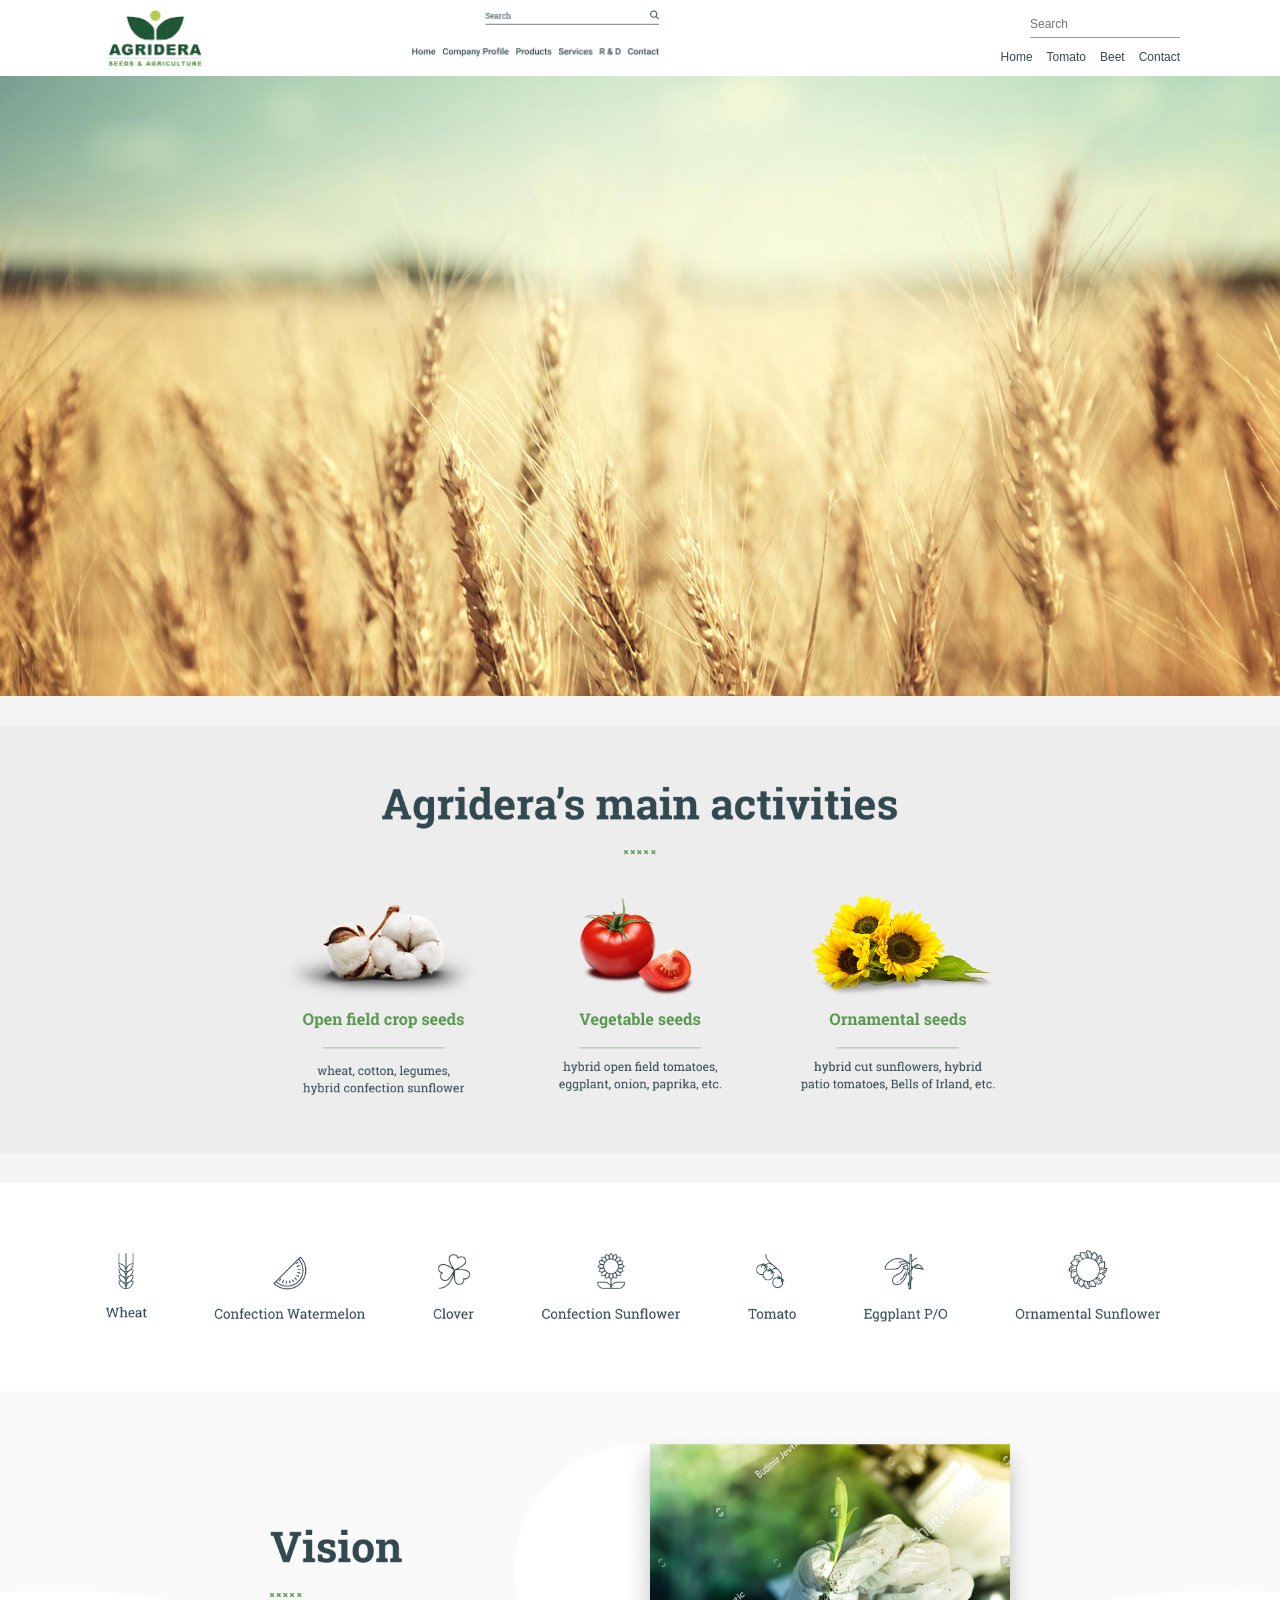
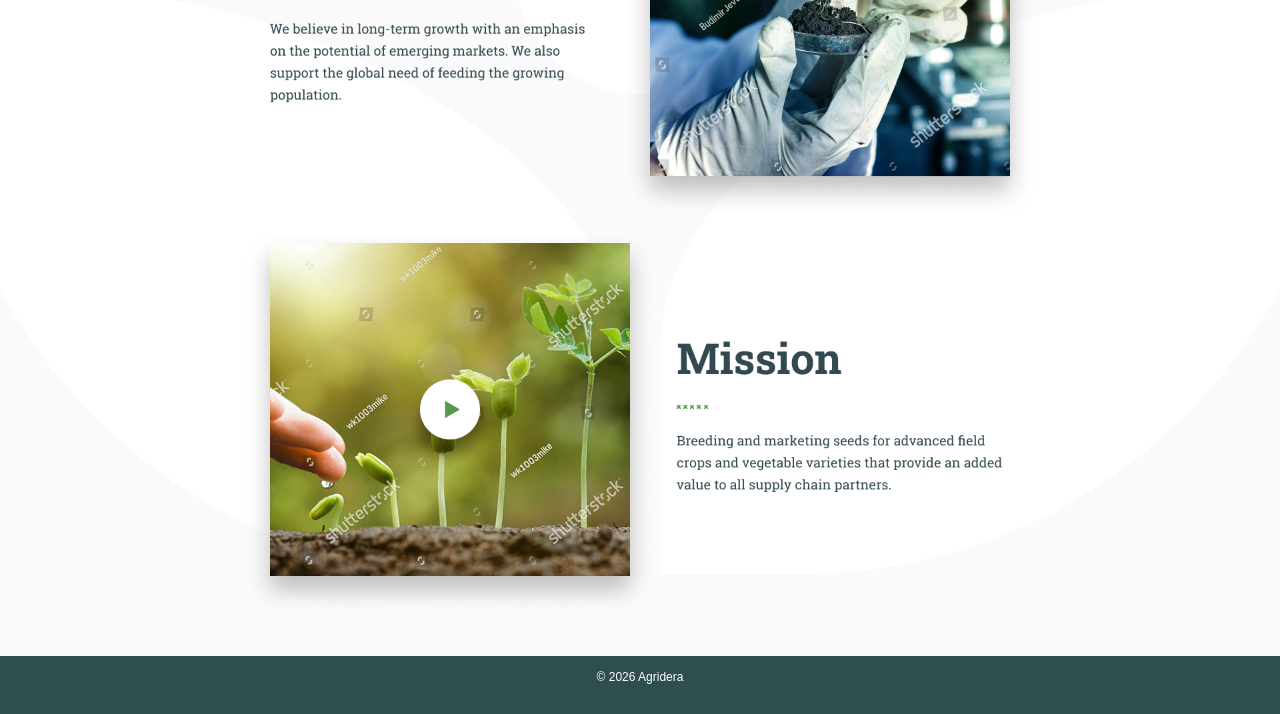
<file: index.html>
<!DOCTYPE html>
<html lang="ru">
<head>
    <meta charset="UTF-8">
    <meta name="viewport" content="width=320, initial-scale=1.0">
    <title>Agridera</title>

    <link href="https://cdn.jsdelivr.net/npm/bootstrap@5.3.0/dist/css/bootstrap.min.css" rel="stylesheet">

    <link rel="stylesheet" href="style.css">
    <link rel="stylesheet" href="responsive.css">
</head>
<body>

<header class="site-header">
    <div class="site-header-inner">

        <div class="logo-block">
            <img src="header.png" alt="logo" class="site-logo">
        </div>

        <div class="menu-block">
            <div class="search-line">
                <input type="text" placeholder="Search">
            </div>

            <input type="checkbox" id="menu-toggle" class="menu-toggle">
            <label for="menu-toggle" class="burger">☰</label>

            <!-- ✅ ИСПРАВЛЕННОЕ МЕНЮ -->
            <nav class="main-nav">
                <a href="index.html">Home</a>
                <a href="tomato-all.html">Tomato</a>
                <a href="beet-vue.html">Beet</a>
                <a href="contact.html">Contact</a>
            </nav>

        </div>
    </div>
</header>

<section class="hero"></section>

<section class="icons text-center">
    <img src="icons.png" alt="icons" class="section-img">
</section>

<section class="products text-center">
    <img src="products.png" alt="products" class="section-img">
</section>

<section class="vision-mission text-center">
    <img src="vision-mission.png" alt="vision mission" class="section-img">
</section>

<footer class="footer text-center">
    <p>© 2026 Agridera</p>
</footer>

</body>
</html>
</file>
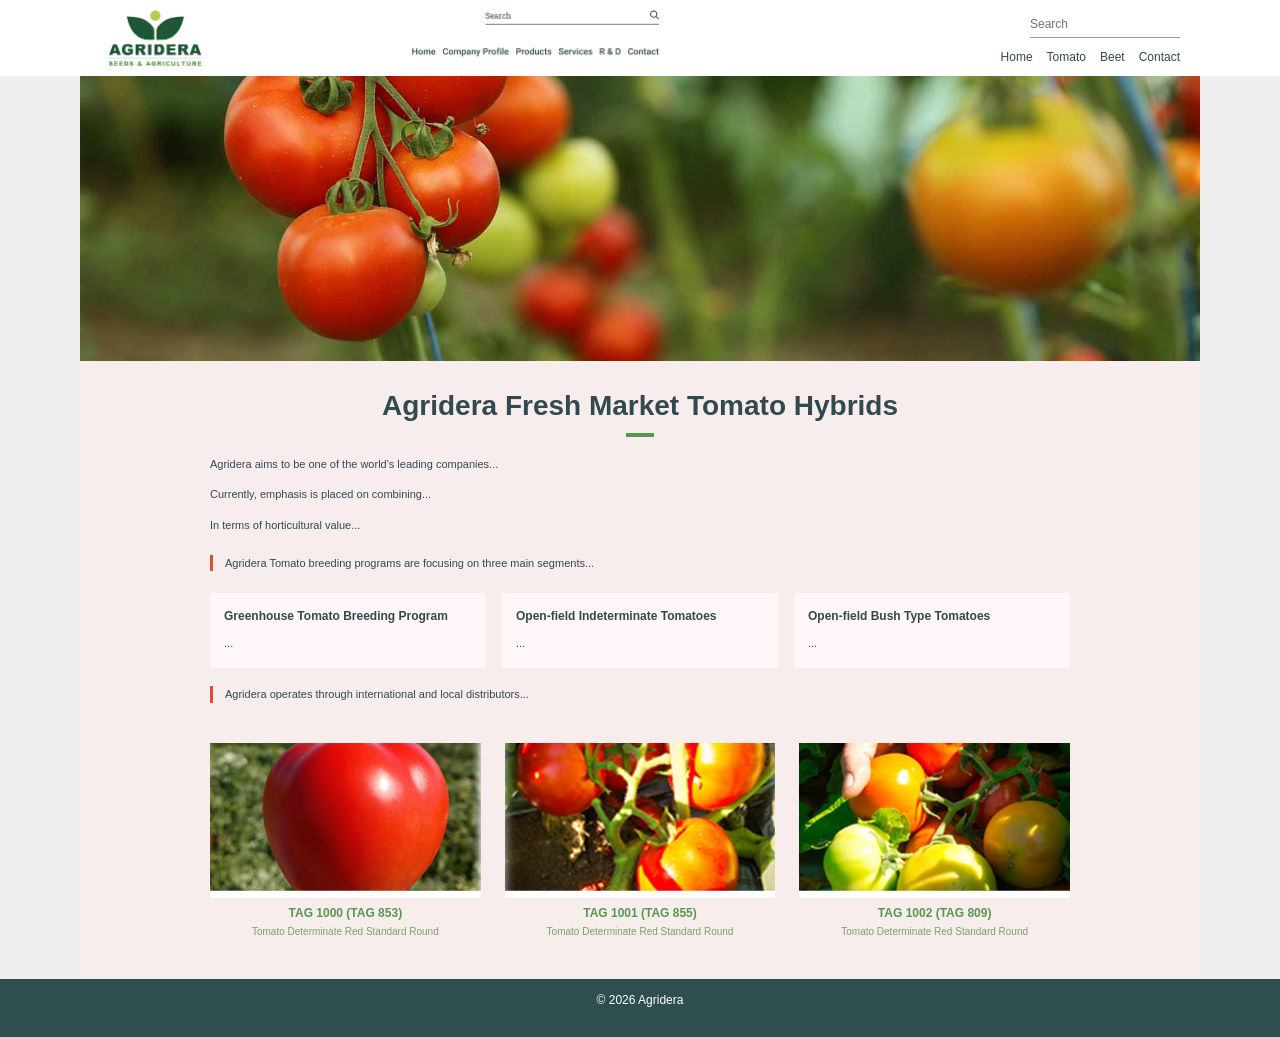
<file: tomato-all.html>
<!DOCTYPE html>
<html lang="ru">
<head>
    <meta charset="UTF-8">
    <meta name="viewport" content="width=320, initial-scale=1.0">
    <title>Tomato all</title>

    <link href="https://cdn.jsdelivr.net/npm/bootstrap@5.3.0/dist/css/bootstrap.min.css" rel="stylesheet">
    <link rel="stylesheet" href="style.css">
    <link rel="stylesheet" href="responsive.css">
</head>

<body class="tomato-page-body">

<header class="site-header">
    <div class="site-header-inner">

        <div class="logo-block">
            <img src="header.png" alt="logo" class="site-logo">
        </div>

        <div class="menu-block">
            <div class="search-line">
                <input type="text" placeholder="Search">
            </div>

            <input type="checkbox" id="menu-toggle" class="menu-toggle">
            <label for="menu-toggle" class="burger">☰</label>

            <nav class="main-nav">
                <a href="index.html">Home</a>
                <a href="tomato-all.html">Tomato</a>
                <a href="beet-vue.html">Beet</a>
                <a href="contact.html">Contact</a>
            </nav>
        </div>

    </div>
</header>

<div class="tomato-page-wrapper">

    <section class="tomato-banner"></section>

    <section class="tomato-content">
        <div class="tomato-inner">
            <h2 class="title">Agridera Fresh Market Tomato Hybrids</h2>
            <div class="mini-line"></div>

            <p class="text left-text">Agridera aims to be one of the world's leading companies...</p>
            <p class="text left-text">Currently, emphasis is placed on combining...</p>
            <p class="text left-text">In terms of horticultural value...</p>

            <div class="note-box">
                Agridera Tomato breeding programs are focusing on three main segments...
            </div>

            <div class="row g-3 tomato-info-columns">
                <div class="col-md-4">
                    <div class="info-card">
                        <h4>Greenhouse Tomato Breeding Program</h4>
                        <p>...</p>
                    </div>
                </div>

                <div class="col-md-4">
                    <div class="info-card">
                        <h4>Open-field Indeterminate Tomatoes</h4>
                        <p>...</p>
                    </div>
                </div>

                <div class="col-md-4">
                    <div class="info-card">
                        <h4>Open-field Bush Type Tomatoes</h4>
                        <p>...</p>
                    </div>
                </div>
            </div>

            <div class="small-note">
                Agridera operates through international and local distributors...
            </div>
        </div>
    </section>

    <section class="tomato-grid">
        <div class="tomato-inner">
            <div class="row g-4">

                <div class="col-md-4">
                    <div class="tomato-card">
                        <a href="tomato-one.html">
                            <img src="tomato-1.png" alt="tomato 1" class="tomato-card-img">
                        </a>
                        <h5><a href="tomato-one.html">TAG 1000 (TAG 853)</a></h5>
                        <p>Tomato Determinate Red Standard Round</p>
                    </div>
                </div>

                <div class="col-md-4">
                    <div class="tomato-card">
                        <a href="tomato-one.html">
                            <img src="tomato-2.png" alt="tomato 2" class="tomato-card-img">
                        </a>
                        <h5><a href="tomato-one.html">TAG 1001 (TAG 855)</a></h5>
                        <p>Tomato Determinate Red Standard Round</p>
                    </div>
                </div>

                <div class="col-md-4">
                    <div class="tomato-card">
                        <a href="tomato-one.html">
                            <img src="tomato-3.png" alt="tomato 3" class="tomato-card-img">
                        </a>
                        <h5><a href="tomato-one.html">TAG 1002 (TAG 809)</a></h5>
                        <p>Tomato Determinate Red Standard Round</p>
                    </div>
                </div>

            </div>
        </div>
    </section>

</div>

<footer class="footer text-center">
    <p>© 2026 Agridera</p>
</footer>

</body>
</html>
</file>
<file: style.css>
body {
    margin: 0;
    font-family: Arial, sans-serif;
}

/* HEADER OLD */
.header {
    background: #ffffff;
    padding: 10px 0;
}

.header-img {
    max-width: 100%;
    height: auto;
}

/* NEW HEADER */
.site-header {
    background: #ffffff;
    padding: 10px 0;
}

.site-header-inner {
    max-width: 1120px;
    margin: 0 auto;
    display: flex;
    align-items: center;
    justify-content: space-between;
    gap: 20px;
    padding: 0 15px;
}

.site-logo {
    max-height: 60px;
    height: auto;
    display: block;
}

.menu-block {
    display: flex;
    flex-direction: column;
    align-items: flex-end;
}

.search-line input {
    border: none;
    border-bottom: 1px solid #999;
    outline: none;
    font-size: 12px;
    margin-bottom: 10px;
    padding: 4px 0;
    background: transparent;
}

.main-nav {
    display: flex;
    gap: 14px;
    flex-wrap: wrap;
}

.main-nav a {
    text-decoration: none;
    color: #324950;
    font-size: 12px;
}

.main-nav a:hover {
    color: #57984c;
}

/* HERO */
.hero {
    height: 850px;
    background: url("hero.jpg") center/cover no-repeat;
}

/* ICONS */
.icons {
    padding: 30px 0;
    background: #f5f5f5;
}

.section-img {
    max-width: 100%;
    height: auto;
}

/* PRODUCTS */
.products {
    padding: 40px 0;
}

/* VISION MISSION */
.vision-mission {
    padding: 40px 0;
    background: #fafafa;
}

/* FOOTER */
.footer {
    background: #2f4f4f;
    color: white;
    padding: 12px 0;
    font-size: 12px;
    text-align: center;
}

/* TOMATO PAGE FINAL */

.tomato-page-body {
    background: #efefef;
}

.tomato-page-wrapper {
    max-width: 1120px;
    margin: 0 auto;
    background: #f7eded;
}

.tomato-inner {
    max-width: 900px;
    margin: 0 auto;
}

.tomato-banner {
    height: 285px;
    background: url("tomato-banner.png") center/cover no-repeat;
}

.tomato-content {
    padding: 28px 0 20px;
}

.title {
    text-align: center;
    font-size: 22px;
    color: #324950;
    font-weight: 700;
    margin-bottom: 10px;
}

.mini-line {
    width: 28px;
    height: 4px;
    background: #57984c;
    margin: 0 auto 18px;
}

.text {
    font-size: 11px;
    line-height: 1.7;
    color: #324950;
    margin-bottom: 12px;
}

.left-text {
    text-align: left;
}

.note-box {
    border-left: 3px solid #e04e39;
    padding-left: 12px;
    font-size: 11px;
    color: #324950;
    margin: 20px 0 22px;
}

.tomato-info-columns {
    margin-bottom: 18px;
}

.info-card {
    background: #fff7f7;
    padding: 16px 14px;
    height: 100%;
}

.info-card h4 {
    font-size: 12px;
    font-weight: 700;
    color: #324950;
    margin-bottom: 10px;
}

.info-card p {
    font-size: 11px;
    line-height: 1.7;
    color: #324950;
    margin: 0;
}

.small-note {
    border-left: 3px solid #e04e39;
    padding-left: 12px;
    font-size: 11px;
    color: #324950;
    margin: 8px 0 12px;
}

.tomato-grid {
    padding: 8px 0 40px;
}

.tomato-card {
    text-align: center;
}

.tomato-card-img {
    width: 100%;
    height: 155px;
    object-fit: cover;
    display: block;
}

.tomato-card h5 {
    color: #57984c;
    font-size: 12px;
    font-weight: 700;
    margin: 8px 0 4px;
}

.tomato-card h5 a {
    color: #57984c;
    text-decoration: none;
}

.tomato-card h5 a:hover {
    text-decoration: underline;
}

.tomato-card p {
    color: #7aa06d;
    font-size: 10px;
    margin: 0;
}

/* TOMATO ONE PAGE */

.tomato-one {
    padding: 50px 0;
    background: #f4f4f4;
}

.tomato-one-container {
    width: 1000px;
    max-width: 100%;
    margin: auto;
    display: flex;
    gap: 50px;
    padding: 0 15px;
}

/* ЛЕВАЯ ЧАСТЬ */
.left {
    width: 50%;
}

.left h1 {
    color: #2e7d32;
    font-size: 32px;
}

.left h2 {
    color: #333;
}

.divider {
    margin: 15px 0;
    max-width: 100%;
}

.highlight {
    display: flex;
    align-items: center;
    gap: 10px;
    background: #ffe5e5;
    padding: 10px;
    margin: 20px 0;
}

.highlight img {
    width: 30px;
}

/* ПРАВАЯ ЧАСТЬ */
.right {
    width: 50%;
    text-align: center;
}

.main-img {
    width: 100%;
    margin-bottom: 20px;
}

.btn {
    display: inline-block;
    padding: 10px 20px;
    border: 2px solid green;
    color: green;
    text-decoration: none;
    border-radius: 20px;
    margin-bottom: 20px;
}

.info {
    margin-top: 20px;
    text-align: left;
}

/* CONTACT PAGE */

.contact-page-wrapper {
    max-width: 1120px;
    margin: 0 auto;
    background: #f7eded;
    min-height: 600px;
}

.contact-section {
    padding: 40px 0 60px;
}

.contact-inner {
    max-width: 900px;
    margin: 0 auto;
}

.contact-title {
    text-align: center;
    font-size: 32px;
    color: #324950;
    font-weight: 700;
    margin-bottom: 10px;
}

.contact-grid {
    display: flex;
    gap: 40px;
    margin-top: 30px;
}

.contact-left,
.contact-right {
    width: 50%;
}

.contact-left h3 {
    color: #57984c;
    font-size: 18px;
    margin-bottom: 12px;
    margin-top: 20px;
}

.contact-left p {
    font-size: 14px;
    color: #324950;
    line-height: 1.7;
    margin-bottom: 8px;
}

.contact-form {
    display: flex;
    flex-direction: column;
    gap: 14px;
}

.contact-form input,
.contact-form textarea {
    width: 100%;
    padding: 12px 14px;
    border: 1px solid #cfd8d3;
    font-size: 14px;
    outline: none;
    background: white;
    box-sizing: border-box;
}

.contact-form button {
    width: 160px;
    padding: 12px 20px;
    background: #57984c;
    color: white;
    border: none;
    cursor: pointer;
    border-radius: 3px;
    font-size: 14px;
}

/* RESPONSIVE */
@media (max-width: 991px) {
    .tomato-page-wrapper {
        margin: 0 10px;
    }

    .tomato-inner,
    .contact-inner {
        padding: 0 12px;
    }

    .tomato-one-container {
        flex-direction: column;
    }

    .left,
    .right {
        width: 100%;
    }

    .site-header-inner {
        flex-direction: column;
        align-items: flex-start;
    }

    .menu-block {
        align-items: flex-start;
    }
}

@media (max-width: 767px) {
    .tomato-banner {
        height: 180px;
    }

    .title {
        font-size: 18px;
    }

    .tomato-card-img {
        height: 190px;
    }

    .contact-grid {
        flex-direction: column;
    }

    .contact-left,
    .contact-right {
        width: 100%;
    }

    .main-nav {
        gap: 10px;
    }

    .left h1 {
        font-size: 24px;
    }
} 
/* BURGER MENU */

.menu-toggle {
    display: none;
}

.burger {
    display: none;
    font-size: 24px;
    cursor: pointer;
    margin-top: 10px;
}

/* MOBILE */
@media (max-width: 1024px) {

    .burger {
        display: block;
    }

    .main-nav {
        display: none;
        flex-direction: column;
        width: 100%;
        background: #fff;
        padding: 10px 0;
    }

    .menu-toggle:checked + .burger + .main-nav {
        display: flex;
    }

    .main-nav a {
        padding: 8px 0;
        font-size: 14px;
    }
} 
/* BEET VUE PAGE */

.beet-header .site-header-inner {
    align-items: center;
}

.beet-logo {
    display: flex;
    flex-direction: column;
    line-height: 1.1;
}

.beet-logo a {
    text-decoration: none;
    color: #2e7d32;
    font-size: 32px;
    font-weight: 700;
}

.beet-logo span {
    color: #57984c;
    font-size: 12px;
    text-transform: uppercase;
}

.beet-banner {
    height: 280px;
    background: url("beet-banner.jpg") center/cover no-repeat;
}

.beet-card {
    cursor: pointer;
}

.beet-card:hover {
    transform: translateY(-3px);
    transition: 0.2s;
}

.beet-left-line {
    margin: 0 0 18px 0;
}

.highlight {
    display: flex;
    align-items: center;
    background: #ffe5e5;
    padding: 10px;
    margin: 20px 0;
}

.highlight p {
    margin: 0;
    color: #d94b4b;
    font-weight: 700;
}

@media (max-width: 767px) {
    .beet-logo a {
        font-size: 24px;
    }
}
/* FIX CONTAINER (ОЧЕНЬ ВАЖНО) */
.container {
    max-width: 1120px;
    margin: 0 auto;
    padding: 0 15px;
}

/* BEET PAGE FIX */

.beet-banner {
    height: 300px;
    background: url("beet-banner.jpg") center/cover no-repeat;
}

/* Центрируем блок */
#app {
    max-width: 1120px;
    margin: 0 auto;
    padding: 40px 15px;
    text-align: center;
}

/* Сетка карточек */
.row {
    display: flex;
    justify-content: center;
    flex-wrap: wrap;
}

/* Карточка */
.beet-card {
    margin-bottom: 30px;
    text-align: center;
}

/* КАРТИНКИ (ОСНОВНОЕ ИСПРАВЛЕНИЕ) */
.beet-card img {
    width: 100%;
    height: 200px;
    object-fit: cover;
    display: block;
}

/* ТЕКСТ */
.beet-card h5 {
    color: #57984c;
    font-size: 14px;
    margin-top: 10px;
}

.beet-card h4 {
    font-size: 16px;
    margin: 5px 0;
}

.beet-card p {
    font-size: 12px;
    color: #666;
}

/* УБИРАЕМ ДУБЛЬ highlight (оставь только этот) */
.highlight {
    display: flex;
    align-items: center;
    background: #ffe5e5;
    padding: 10px;
    margin: 20px 0;
}

.highlight p {
    margin: 0;
    color: #d94b4b;
    font-weight: 700;
} 
/* VUE CART */

.cart-add-btn {
    margin-top: 10px;
    padding: 8px 14px;
    border: none;
    background: #57984c;
    color: #fff;
    cursor: pointer;
    border-radius: 4px;
    font-size: 13px;
}

.cart-block {
    margin: 30px 0 40px;
}

.cart-title {
    color: #57984c;
    margin-bottom: 15px;
    font-size: 20px;
}

.cart-table {
    width: 100%;
    border-collapse: collapse;
    background: #fff;
}

.cart-table th,
.cart-table td {
    border: 1px solid #d8d8d8;
    padding: 12px;
    text-align: left;
    vertical-align: middle;
    font-size: 14px;
    color: #324950;
}

.cart-thumb {
    width: 70px;
    height: 70px;
    object-fit: cover;
    display: block;
}

.remove-btn {
    width: 32px;
    height: 32px;
    border: none;
    background: #d94b4b;
    color: #fff;
    font-size: 22px;
    line-height: 1;
    cursor: pointer;
    border-radius: 50%;
}

.empty-cart {
    margin: 25px 0;
    color: #324950;
    font-size: 16px;
}

.order-result {
    background: #fff;
    padding: 25px;
    margin-top: 25px;
}

.order-result h3 {
    color: #57984c;
    margin-bottom: 15px;
}

.order-result p {
    margin-bottom: 10px;
    color: #324950;
}

@media (max-width: 767px) {
    .cart-table th,
    .cart-table td {
        padding: 8px;
        font-size: 12px;
    }

    .cart-thumb {
        width: 50px;
        height: 50px;
    }

    .remove-btn {
        width: 28px;
        height: 28px;
        font-size: 18px;
    }

    .cart-add-btn {
        width: 100%;
    }
}
</file>
<file: responsive.css>
/* 1920 */
@media (max-width: 1920px) {
    .site-header-inner,
    .tomato-page-wrapper,
    .contact-page-wrapper {
        max-width: 1120px;
    }
}

/* 1600 */
@media (max-width: 1600px) {
    .hero {
        height: 760px;
    }

    .site-logo {
        max-height: 56px;
    }
}

/* 1480 */
@media (max-width: 1480px) {
    .hero {
        height: 680px;
    }

    .site-header-inner {
        padding: 0 20px;
    }

    .tomato-one-container {
        gap: 30px;
    }
}

/* 1280 */
@media (max-width: 1280px) {
    .hero {
        height: 620px;
    }

    .site-header-inner,
    .tomato-inner,
    .contact-inner {
        padding-left: 20px;
        padding-right: 20px;
    }

    .left h1 {
        font-size: 28px;
    }

    .contact-title,
    .title {
        font-size: 28px;
    }
}

/* 1024 и меньше — мобильное меню */
@media (max-width: 1024px) {
    .site-header-inner {
        flex-direction: column;
        align-items: flex-start;
    }

    .menu-block {
        width: 100%;
        align-items: flex-start;
        position: relative;
    }

    .search-line {
        width: 100%;
        margin-bottom: 10px;
    }

    .search-line input {
        width: 100%;
    }

    .burger {
        display: block;
        margin-bottom: 10px;
    }

    .main-nav {
        display: none;
        flex-direction: column;
        width: 100%;
        background: #ffffff;
        padding: 10px 0;
        gap: 10px;
    }

    .main-nav a {
        display: block;
        padding: 8px 0;
        font-size: 14px;
    }

    .menu-toggle:checked + .burger + .main-nav {
        display: flex;
    }

    .hero {
        height: 520px;
    }

    .tomato-one-container {
        flex-direction: column;
    }

    .left,
    .right {
        width: 100%;
    }

    .contact-grid {
        flex-direction: column;
    }

    .contact-left,
    .contact-right {
        width: 100%;
    }

    .tomato-card-img {
        height: 180px;
    }
}

/* Планшет */
@media (max-width: 768px) {
    .hero {
        height: 420px;
    }

    .site-logo {
        max-height: 50px;
    }

    .title,
    .contact-title {
        font-size: 24px;
    }

    .left h1 {
        font-size: 24px;
    }

    .left h2 {
        font-size: 18px;
    }

    .text,
    .note-box,
    .small-note,
    .info-card p,
    .contact-left p {
        font-size: 13px;
    }

    .tomato-card h5 {
        font-size: 14px;
    }

    .tomato-card p {
        font-size: 12px;
    }

    .tomato-banner {
        height: 200px;
    }
}

/* Телефоны */
@media (max-width: 480px) {
    .hero {
        height: 280px;
    }

    .site-header {
        padding: 8px 0;
    }

    .site-logo {
        max-height: 42px;
    }

    .title,
    .contact-title {
        font-size: 20px;
    }

    .left h1 {
        font-size: 20px;
        line-height: 1.3;
    }

    .left h2 {
        font-size: 16px;
    }

    .text,
    .note-box,
    .small-note,
    .info-card p,
    .contact-left p,
    .info p {
        font-size: 12px;
        line-height: 1.5;
    }

    .info-card h4,
    .contact-left h3 {
        font-size: 14px;
    }

    .highlight {
        flex-direction: column;
        align-items: flex-start;
    }

    .tomato-banner {
        height: 150px;
    }

    .tomato-card-img {
        height: auto;
    }

    .main-img {
        max-width: 100%;
    }

    .btn,
    .contact-form button {
        width: 100%;
        text-align: center;
    }

    .footer {
        font-size: 11px;
        padding: 10px 0;
    }
}

/* iPhone 4 */
@media (max-width: 320px) {
    .title,
    .contact-title,
    .left h1 {
        font-size: 18px;
    }

    .left h2 {
        font-size: 14px;
    }

    .main-nav a {
        font-size: 12px;
    }

    .text,
    .note-box,
    .small-note,
    .info-card p,
    .contact-left p,
    .info p {
        font-size: 11px;
    }

    .info-card h4,
    .contact-left h3 {
        font-size: 13px;
    }

    .burger {
        font-size: 24px;
    }
}
</file>
